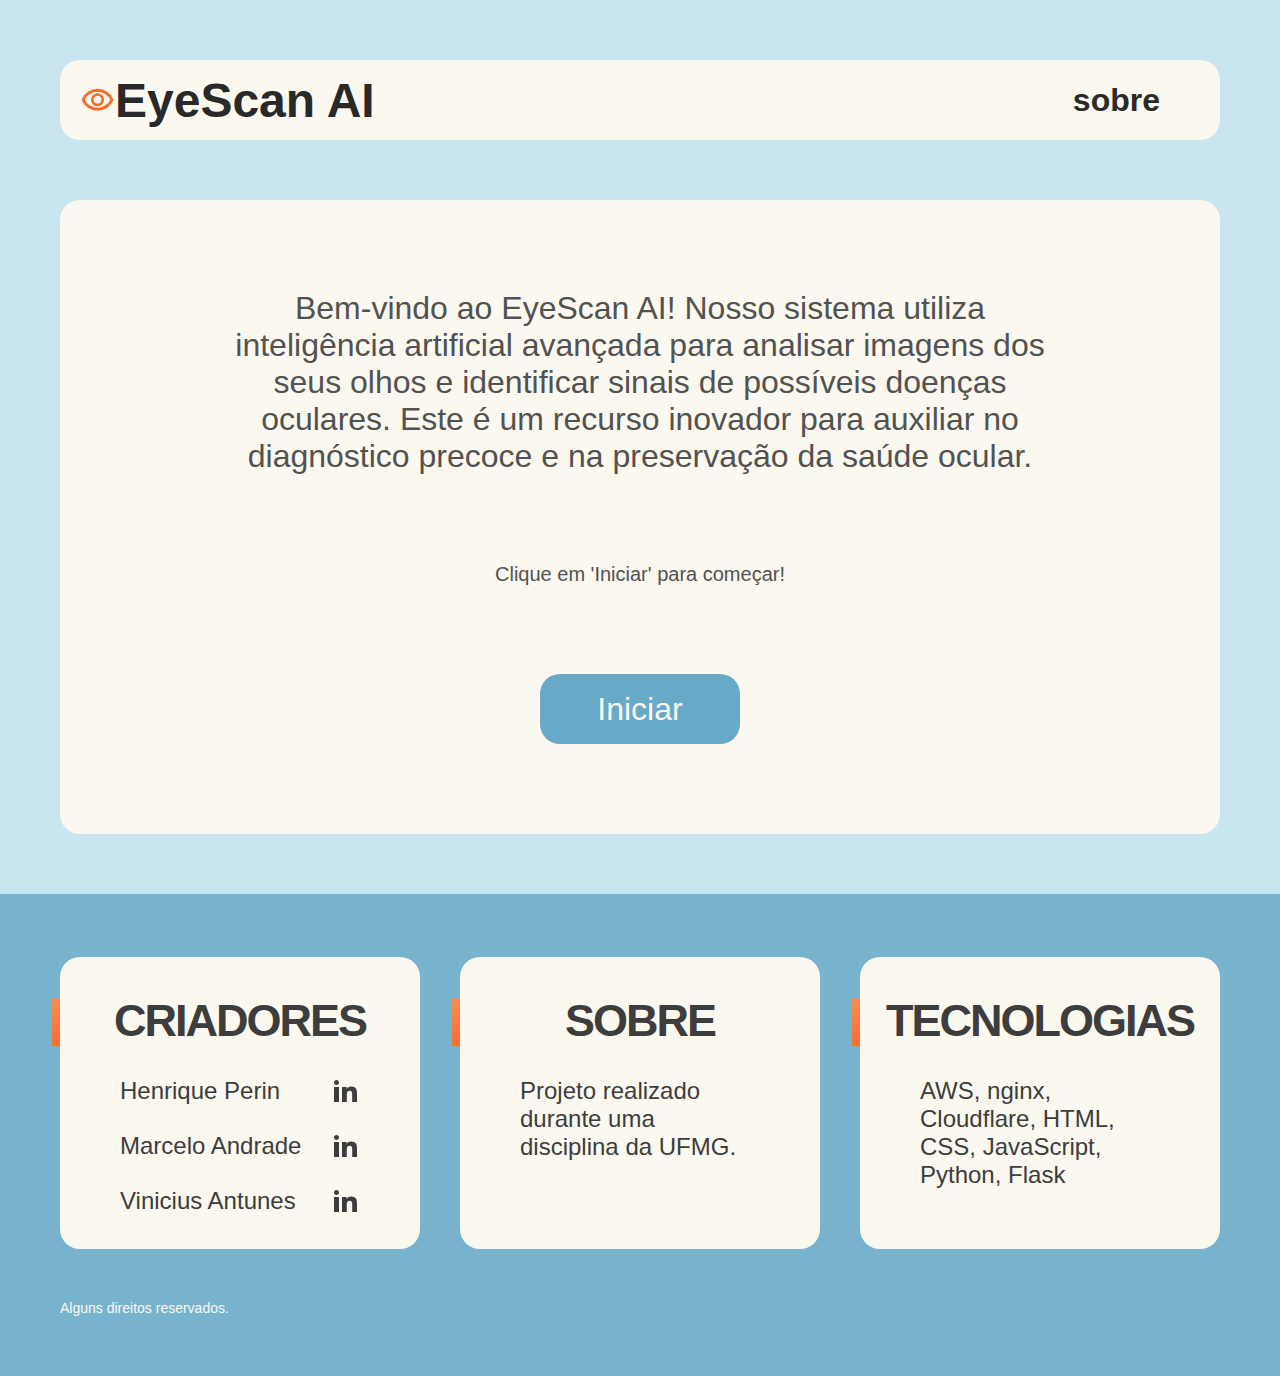
<file: frontend/index.html>
<!DOCTYPE html>
<html lang="en">
<head>
    <meta charset="UTF-8">
    <meta name="viewport" content="width=device-width, initial-scale=1.0">
    <title>EyeScan AI</title>
    <link rel="stylesheet" href="./css/style.css">
</head>
<body>
    <header class="header">
        <div class="header-logo">
            <a href="./">
                <img src="./img/logo.svg" alt="EyeScan AI">
            </a>
            <a href="./">EyeScan AI</a>
        </div>
            <a href="#sobre">sobre</a>
    </header>
    <main class="main">
        <p class="main-texto">Bem-vindo ao EyeScan AI! Nosso sistema utiliza inteligência artificial avançada para analisar imagens dos seus olhos e identificar sinais de possíveis doenças oculares. Este é um recurso inovador para auxiliar no diagnóstico precoce e na preservação da saúde ocular.</p>
        <p class="main-indicacao">Clique em 'Iniciar' para começar!</p>
        <a class="botao" href="./resultado.html">Iniciar</a>
    </main>
    <footer class="footer" id="sobre">
        <div class="footer-container">
            <ul class="footer-list">
                <li class="card">
                    <h3>CRIADORES</h3>
                    <div class="criadores-container">
                        <div class="criador">
                            <span>Henrique Perin</span>
                            <a href="https://www.linkedin.com/in/henriqueperim/" target="_blank">
                                <img src="./img/icon-linkedin.svg" alt="">
                            </a>
                        </div>
                        <div class="criador">
                            <span>Marcelo Andrade</span>
                            <a href="https://www.linkedin.com/in/marcelo-andrade-10334b160/" target="_blank">
                                <img src="./img/icon-linkedin.svg" alt="">
                            </a>
                        </div>
                        <div class="criador">
                            <span>Vinicius Antunes</span>
                            <a href="https://www.linkedin.com/in/vinicius-c/" target="_blank">
                                <img src="./img/icon-linkedin.svg" alt="">
                            </a>
                        </div>
                    </div>
                </li>
                <li class="card">
                    <h3>SOBRE</h3>
                    <p>Projeto realizado durante uma disciplina da UFMG.</p>
                </li>
                <li class="card">
                    <h3>TECNOLOGIAS</h3>
                    <p>AWS, nginx, Cloudflare, HTML, CSS, JavaScript, Python, Flask</p>
                </li>
            </ul>
            <span class="footer-direitos">Alguns direitos reservados.</span>
        </div>
    </footer>
</body>
</html>
</file>
<file: frontend/css/style.css>
@import "./global.css";
@import "./header.css";
@import "./main.css";
@import "./footer.css";
@import "./header-resultado.css";
@import "./loading-resultado.css";
</file>
